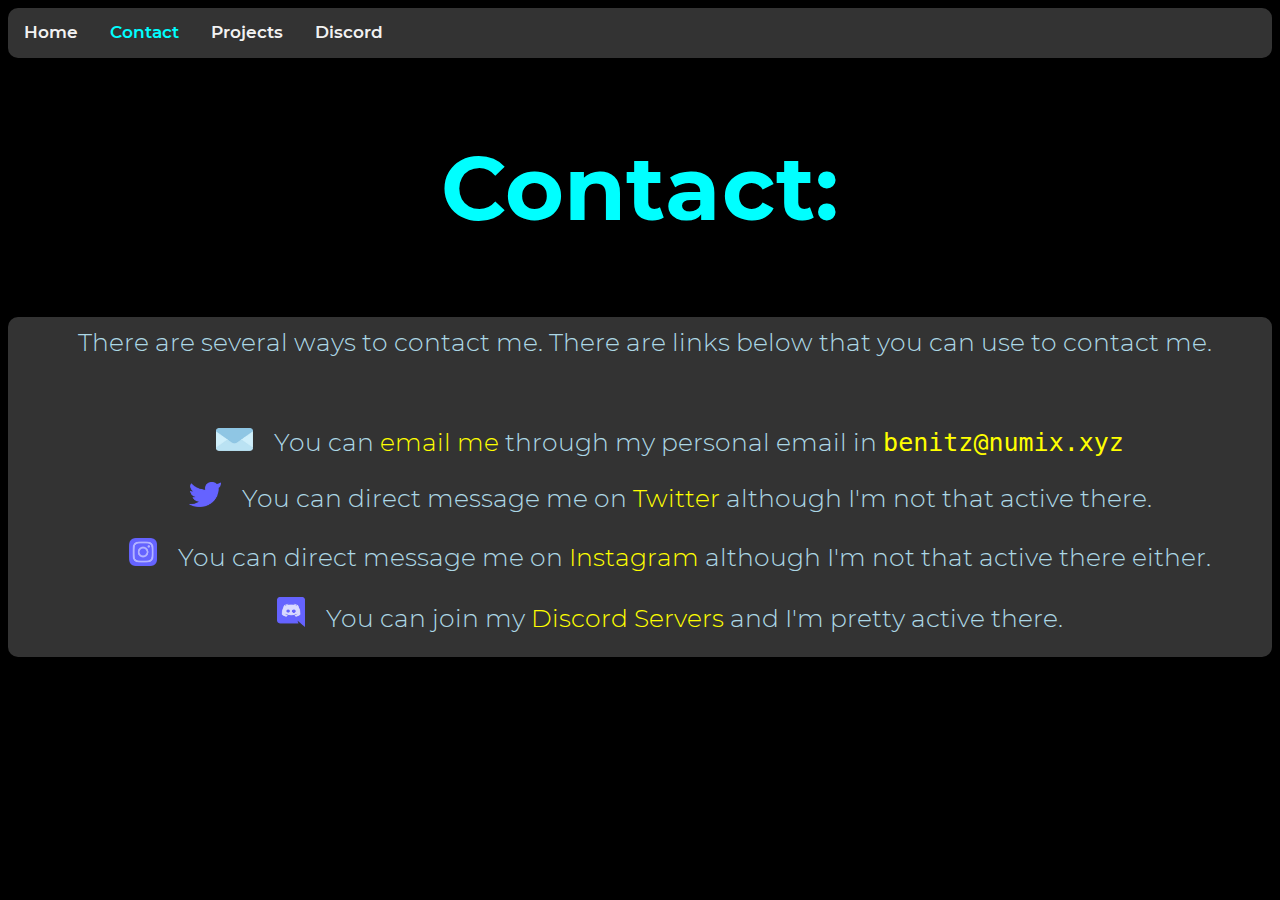
<file: contact.html>
<!DOCTYPE html>
<html>
	<head>
		<link rel="apple-touch-icon" sizes="76x76" href="./assets/icons/ben.png">
		<link rel="icon" type="image/png" href="./assets/icons/ben.png">
		<meta name="title" content="Benitz's Personal Website">
		<meta property="og:image" content="./assets/icons/ben.png">
		<meta name="description" content="This is a website for the introduction of Benitz Original.">
		<meta name="theme-color" content="#00ffff">
		<meta property="og:url" content="https://benitz.me/contact">
		<meta property="og:site_name" content="benitz.me/contact">
		<meta name="keywords" content="Developer, developer, discord, website, ben, benitz">
		<meta name="author" content="Benitz Original">
		<meta name="twitter:site" content="@discord">
		<meta name="twitter:title" content="Benitz's Personal Website">
		<meta name="twitter:description" content="This is a website for the introduction of Benitz Original.">
		<meta property="og:title" content="Benitz's Personal Website">
		<meta property="og:url" content="https://benitz.me">
		<meta property="og:description" content="This is a website for the introduction of Benitz Original.">
		<link rel="stylesheet" href="home_page.css">
		<title>
			Contact
		</title>
		<link rel="stylesheet" href="./home_page.css"/>
	</head>
	<body>
		<div class="nav-bar">
			<li>
				<a href="./index">Home</a>
			</li>
			<li>
				<a class="active" href="./contact">Contact</a>
			</li>
			<li>
				<a href="./projects">Projects</a>
			</li>
			<li>
				<a href="./discord">Discord</a>
			</li>
		</div>
		<div class="landing_page">
			<h2>
				Contact:
			</h2>
		</div>
		<div class="context-box2">
			<p>
				There are several ways to contact me. There are links below that you can use to contact me.<br/><br/>
				<ul>
					<a href="mailto:benitz@numix.xyz"><img src="./assets/icons/email.png" width="37px" height="23px"/></a> You can <a href="mailto:benitz@numix.xyz">email me</a> through my personal email in <a href="mailto:benitz@numix.xyz"><code>benitz@numix.xyz</code></a>
				</ul>
				<ul>
					<a href="https://twitter.com/BenitzOriginal"><img src="./assets/icons/twitter.png" width="32px" height="25px"/></a> You can direct message me on <a href="https://twitter.com/BenitzOriginal">Twitter</a> although I'm not that active there.
				</ul>
				<ul>
					<a href="https://instagram.com/Benitz_Original"><img src="./assets/icons/instagram.png" width="28px" height="28px"/></a> You can direct message me on <a href="https://instagram.com/Benitz_Original">Instagram</a> although I'm not that active there either.
				</ul>
				<ul>
					<a href="./discord"><img src="./assets/icons/discord.png" width="28px" height="30px"/></a> You can join my <a href="./discord.html">Discord Servers</a> and I'm pretty active there.
				</ul>
			</p>
		</div>
	</body>
</html>
</file>
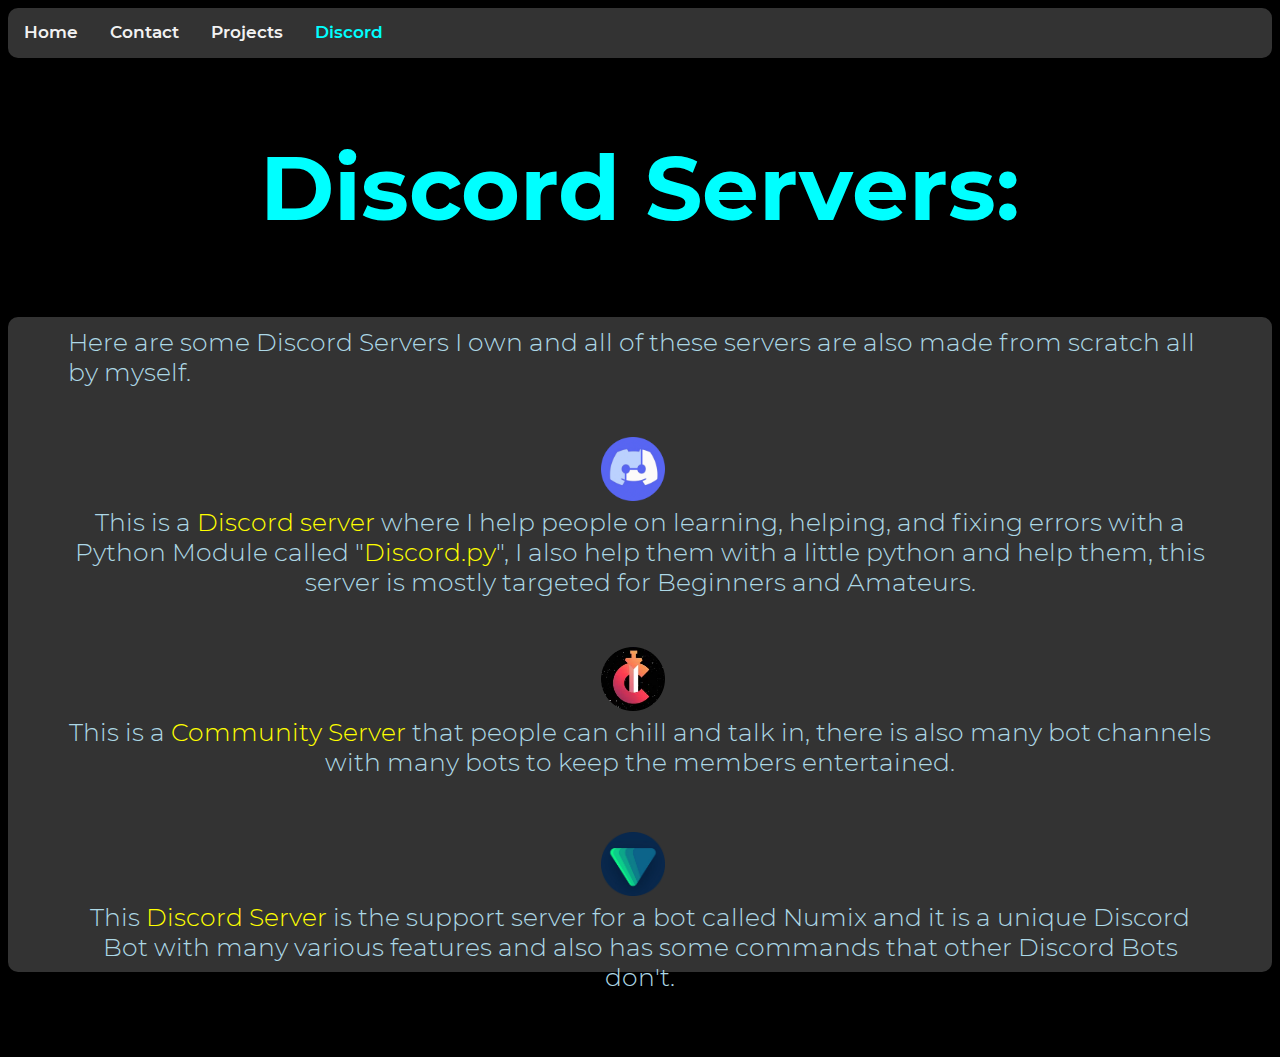
<file: discord.html>
<!DOCTYPE html>
<html>
	<head>
		<link rel="apple-touch-icon" sizes="76x76" href="./assets/icons/ben.png">
		<link rel="icon" type="image/png" href="./assets/icons/ben.png">
		<meta name="title" content="Benitz's Personal Website">
		<meta property="og:image" content="./assets/icons/ben.png">
		<meta name="description" content="This is a website for the introduction of Benitz Original.">
		<meta name="theme-color" content="#00ffff">
		<meta property="og:url" content="https://benitz.me/discord">
		<meta property="og:site_name" content="benitz.me/discord">
		<meta name="keywords" content="Developer, developer, discord, website, ben, benitz">
		<meta name="author" content="Benitz Original">
		<meta name="twitter:site" content="@discord">
		<meta name="twitter:title" content="Benitz's Personal Website">
		<meta name="twitter:description" content="This is a website for the introduction of Benitz Original.">
		<meta property="og:title" content="Benitz's Personal Website">
		<meta property="og:url" content="https://benitz.me">
		<meta property="og:description" content="This is a website for the introduction of Benitz Original.">
		<link rel="stylesheet" href="home_page.css">
		<title>
			Projects
		</title>
		<link rel="stylesheet" href="./home_page.css"/>
	</head>
	<body>
		<div class="nav-bar">
			<li>
				<a href="./home">Home</a>
			</li>
			<li>
				<a href="./contact">Contact</a>
			</li>
			<li>
				<a href="./projects">Projects</a>
			</li>
			<li>
				<a class="active" href="./discord">Discord</a>
			</li>
		</div>
		<div class="landing_page">
			<h2>
				Discord Servers:
			</h2>
		</div>
		<div class="context-box4">
			<p>
				Here are some Discord Servers I own and all of these servers are also made from scratch all by myself.<br/>
				<ul>
					<a href="https://discord.gg/C8zFM3D2rn"><img src="./assets/icons/dpyfb.png" width="64px" height="64px"/></a> <br/> This is a <a href="https://discord.gg/C8zFM3D2rn">Discord server</a> where I help people on learning, helping, and fixing errors with a Python Module called "<a href="https://pypi.org/project/discord.py">Discord.py</a>", I also help them with a little python and help them, this server is mostly targeted for Beginners and  Amateurs.
				</ul>
                <ul>
					<a href="https://discord.gg/hfctyZ5"><img src="./assets/icons/cl.png" width="64px" height="64px"/></a> <br/> This is a <a href="https://discord.gg/hfctyZ5">Community Server</a> that people can chill and talk in, there is also many bot channels with many bots to keep the members entertained.
				</ul>
                <ul>
					<a href="https://numix.xyz/discord"><img class="numix" src="./assets/icons/numix.png" width="64px" height="64px"/></a> <br/> This <a href="https://numix.xyz/discord">Discord Server</a> is the support server for a bot called Numix and it is a unique Discord Bot with many various features and also has some commands that other Discord Bots don't.
				</ul>
			</p>
		</div>
	</body>
</html>
</file>
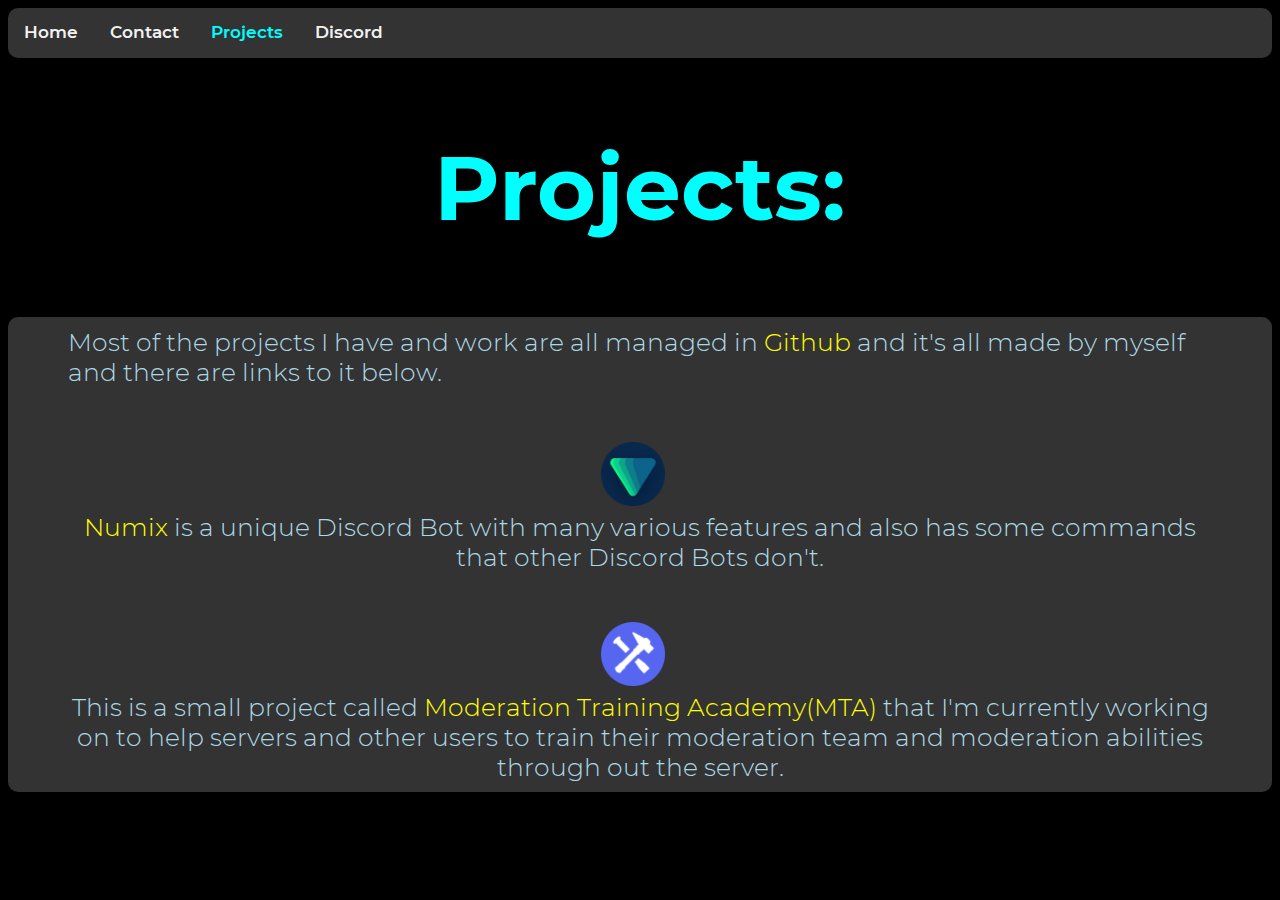
<file: projects.html>
<!DOCTYPE html>
<html>
	<head>
		<link rel="apple-touch-icon" sizes="76x76" href="./assets/icons/ben.png">
		<link rel="icon" type="image/png" href="./assets/icons/ben.png">
		<meta name="title" content="Benitz's Personal Website">
		<meta property="og:image" content="./assets/icons/ben.png">
		<meta name="description" content="This is a website for the introduction of Benitz Original.">
		<meta name="theme-color" content="#ff0000">
		<meta property="og:url" content="https://benitz.me">
		<meta property="og:site_name" content="Benitz's Personal Website">
		<meta name="keywords" content="Developer, developer, discord, website, ben, benitz">
		<meta name="author" content="Benitz Original">
		<meta name="twitter:site" content="@discord">
		<meta name="twitter:title" content="Benitz's Personal Website">
		<meta name="twitter:description" content="This is a website for the introduction of Benitz Original.">
		<meta property="og:title" content="Benitz's Personal Website">
		<meta property="og:url" content="https://benitz.me">
		<meta property="og:description" content="This is a website for the introduction of Benitz Original.">
		<title>
			Projects
		</title>
		<link rel="stylesheet" href="./home_page.css"/>
	</head>
	<body>
		<div class="nav-bar">
			<li>
				<a href="./index.html">Home</a>
			</li>
			<li>
				<a href="./contact.html">Contact</a>
			</li>
			<li>
				<a class="active" href="./projects.html">Projects</a>
			</li>
			<li>
				<a href="./discord.html">Discord</a>
			</li>
		</div>
		<div class="landing_page">
			<h2>
				Projects:
			</h2>
		</div>
		<div class="context-box3">
			<p>
				Most of the projects I have and work are all managed in <a href="https://github.com/BenitzCoding">Github</a> and it's all made by myself and there are links to it below.<br/>
				<ul>
					<a href="https://numix.xyz"><img class="numix" src="./assets/icons/numix.png" width="64px" height="64px"/></a> <br/> <a href="https://numix.xyz">Numix</a> is a unique Discord Bot with many various features and also has some commands that other Discord Bots don't.
				</ul>
                <ul>
					<a href="https://www.moderation-academy.ml"><img src="./assets/icons/mta.png" width="64px" height="64px"/></a> <br/> This is a small project called <a href="https://www.moderation-academy.ml">Moderation Training Academy(MTA)</a> that I'm currently working on to help servers and other users to train their moderation team and moderation abilities through out the server.
				</ul>
			</p>
		</div>
	</body>
</html>
</file>
<file: home_page.css>
@font-face {
	font-family: Montserrat;
	src: url(./assets/Fonts/Montserrat-SemiBold.ttf);
}

@font-face {
	font-family: "Montserrat Bold";
	src: url(./assets/Fonts/Montserrat-Bold.ttf);
}

@font-face {
	font-family: "Montserrat Light";
	src: url(./assets/Fonts/Montserrat-Light.ttf);
}

@font-face {
	font-family: "Montserrat Thin";
	src: url(./assets/Fonts/Montserrat-Thin.ttf);
}



::-webkit-scrollbar {
    display: none;
}

html, body {
	font-family: Montserrat;
	-ms-overflow-style: none;
	scrollbar-width: none;
}

li {
	text-align: center;
	display: inline;
}

a {
	color: yellow;
	text-decoration: none;
	text-decoration-thickness: 10px;
}

.nav-bar {
	color: yellow;
	text-align: middle;
	vertical-align: middle;
	font-size: 25px;
	border-radius: 10px;
	height: 50px;
	background-color: #333;
	overflow: hidden;
}

.nav-bar a {
	float: left;
	color: #f2f2f2;
	text-align: center;
	padding: 14px 16px;
	text-decoration: none;
	font-size: 17px;
}

.nav-bar a:hover {
	color: #FFD800;
	border-radius: 10px;
}

.nav-bar a.active {
	color: aqua;
	border-radius: 10px;
}

.nav-bar a.active:hover {
	color: aqua;
	border-radius: 10px;
}

.socials-card {
	background-color: #333333;
	padding-top: 10px;
	padding-bottom: 10px;
	padding-left: 10px;
	border-radius: 10px;
	width: 175px;
}

.context-box {
	font-family: "Montserrat";
	color: aqua;
	font-size: 25px;
	background-color: #333333;
	padding-left: 20px;
	border-radius: 10px;
	height: 265px;
}

.context-box p {
	font-family: "Montserrat Light";
	font-size: 25px;
	color: lightblue;
	text-align: left;
	padding-top: 10px;
	padding-right: 10px;
	padding-bottom: 15px;
}

.context-box2 {
	font-family: "Montserrat";
	color: aqua;
	font-size: 25px;
	background-color: #333333;
	padding-left: 20px;
	border-radius: 10px;
	height: 340px;
}

.context-box2 p {
	font-family: "Montserrat Light";
	font-size: 25px;
	color: lightblue;
	text-align: center;
	padding-top: 10px;
	padding-right: 10px;
	padding-bottom: 15px;
}

.context-box2 ul {
	font-family: "Montserrat Light";
	font-size: 25px;
	color: lightblue;
	text-align: center;
}

.context-box2 img {
	padding-right: 15px;
}

.context-box3 {
	font-family: "Montserrat";
	color: aqua;
	font-size: 25px;
	background-color: #333333;
	padding-left: 30px;
	padding-right: 30px;
	border-radius: 10px;
	height: 475px;
}

.context-box3 p {
	font-family: "Montserrat Light";
	font-size: 25px;
	color: lightblue;
	padding-top: 10px;
	padding-left: 30px;
	padding-right: 30px;
	padding-bottom: 15px;
}

.context-box3 ul {
	font-family: "Montserrat Light";
	font-size: 25px;
	color: lightblue;
	text-align: center;
	padding-top: 10px;
	padding-left: 30px;
	padding-right: 30px;
	padding-bottom: 15px;
}

.context-box3 img {
	padding-right: 15px;
}

.context-box4 {
	font-family: "Montserrat";
	color: aqua;
	font-size: 25px;
	background-color: #333333;
	padding-left: 30px;
	padding-right: 30px;
	border-radius: 10px;
	height: 655px;
}

.context-box4 p {
	font-family: "Montserrat Light";
	font-size: 25px;
	color: lightblue;
	padding-top: 10px;
	padding-left: 30px;
	padding-right: 30px;
	padding-bottom: 15px;
}

.context-box4 ul {
	font-family: "Montserrat Light";
	font-size: 25px;
	color: lightblue;
	text-align: center;
	padding-top: 10px;
	padding-left: 30px;
	padding-right: 30px;
	padding-bottom: 15px;
}

.context-box4 img {
	padding-right: 15px;
}

.socials-card li {
	border-radius: 10px;
	padding-right: 10px;
}

body {
	background-color: black;
}

.landing_page {
	text-align: center;
	color: aqua;
	font-family: "Montserrat Bold";
	font-size: 60px;
	-webkit-animation: glow 1s ease-in-out infinite alternate;
	-moz-animation: glow 1s ease-in-out infinite alternate;
	animation: glow 1s ease-in-out infinite alternate;
}

.numix {
	padding-top: 5px;
	padding-right: 2px;
}
</file>
